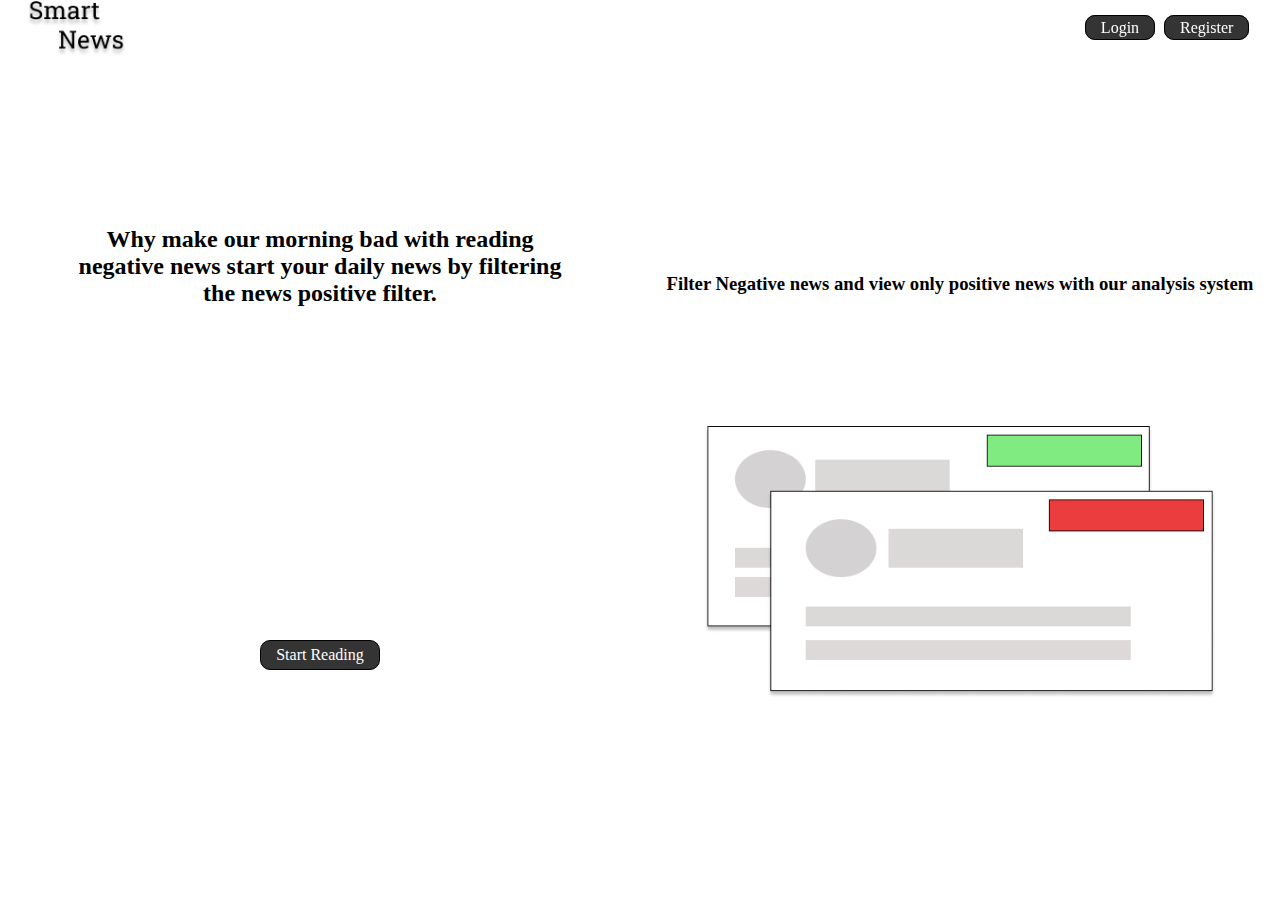
<file: index.html>
<!DOCTYPE html>
<html lang="en">
<head>
    <meta charset="UTF-8">
    <meta http-equiv="X-UA-Compatible" content="IE=edge">
    <meta name="viewport" content="width=device-width, initial-scale=1.0">
    <link rel="stylesheet" href="UI/style.css">
    <title>Document</title>
</head>
<body>

    <!--             Nav bar               -->
    <nav>
        <a href="#" id="logo"><img src="UI/static/logo.png" alt="smart news logo"></a>
        <div class="btn">
            <a href="#" id="login-btn">Login</a>
            <a href="#" id="register-btn">Register</a>
        </div>
    </nav>

    <!--          Container            -->
    <div class="container">
        <!--       container - box 1             -->
    <div class="box1">
        <h2>Why make our morning bad with reading negative news start your daily news by filtering the news positive filter.</h2>
        <a href="#">Start Reading</a>
    </div>
        <!--       container - box 2             -->
    <div class="box2">
        <h1>
            <h3>Filter Negative news and view only positive news with our analysis system</h3>
        </h1>
        <div class="box2_section2">
            <img src="UI/static/svgimage1.png">    
        </div>
        
    </div>
    </div>
</body>
</html>
</file>
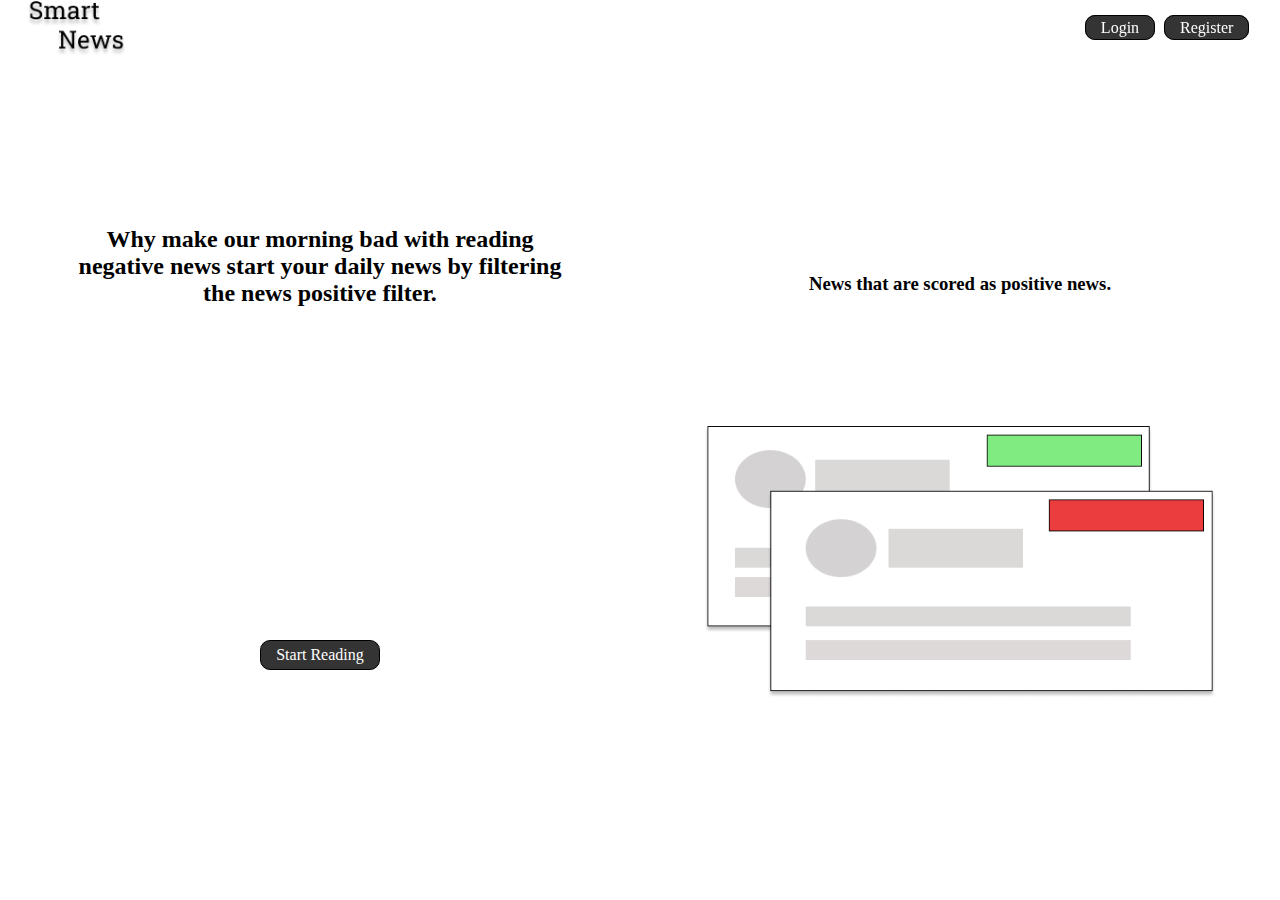
<file: UI/index.html>
<!DOCTYPE html>
<html lang="en">
<head>
    <meta charset="UTF-8">
    <meta http-equiv="X-UA-Compatible" content="IE=edge">
    <meta name="viewport" content="width=device-width, initial-scale=1.0">
    <link rel="stylesheet" href="style.css">
    <title>Document</title>
</head>
<body>

    <!--             Nav bar               -->
    <nav>
        <a href="#" id="logo"><img src="static/logo.png" alt="smart news logo"></a>
        <div class="btn">
            <a href="#" id="login-btn">Login</a>
            <a href="#" id="register-btn">Register</a>
        </div>
    </nav>

    <!--          Container            -->
    <div class="container">
        <!--       container - box 1             -->
    <div class="box1">
        <h2>Why make our morning bad with reading negative news start your daily news by filtering the news positive filter.</h2>
        <a href="#">Start Reading</a>
    </div>
        <!--       container - box 2             -->
    <div class="box2">
        <h1>
            <h3>News that are scored as positive news.</h3>
        </h1>
        <div class="box2_section2">
            <img src="static/svgimage1.png">    
        </div>
        
    </div>
    </div>
</body>
</html>
</file>
<file: UI/style.css>
*
{
    margin: 0px;
    padding: 0px;
    box-sizing: border-box;
    font-family: sans-serif Arial, Helvetica, sans-serif;
}
:root
{
    --btn-color:  #fefefe;
    --btn-background: #343434;
}
/*Nav bar css*/
nav{
    display: flex;
    justify-content: center;
    align-items: center;
    height: 55px;
    width: 100%;
    position: fixed;
}
#logo
{
    position: absolute;
    left: 2vw;
    top: 1px;
}
#logo img
{
    height: 56px;
}
.btn
{
    position: absolute;
    right: 2vw;
}
.btn a
{
    text-decoration: none;
    padding: 3px 15px;
    border: 1px solid black;
    color: var(--btn-color);
    background: var(--btn-background);
    margin-right: 5px;
    border-radius: 10px;
}
.btn a:hover
{
    color:  var(--btn-background);
    background: var(--btn-color);
}

.container
{
    width: 100%;
    height: 100vh;
    display: flex;
    flex-wrap: wrap;
}
.box1
{
    flex: 1 1 400px;
    height: 100vh;
    display: flex;
    align-items: center;
    justify-content: center;
    padding: 60px 5vw 5vw 5vw;
    flex-wrap: wrap;
}
.box1 h2
{
    flex: 1 1 100%;
    text-align: center;
}
.box1 a
{
    text-decoration: none;
    padding: 5px 15px;
    border: 1px solid black;
    border-radius: 10px;
    color: var(--btn-color);
    background: var(--btn-background);
}
.box1 a:hover
{
    color: var(--btn-background);
    background:  var(--btn-color);
}

.box2
{
    flex: 1 1 400px;
    height: 100vh;
    display: flex;
    align-items: center;
    justify-content: center;
    flex-wrap: wrap;
    padding-top: 60px;
}
.box2 h3
{
    flex: 1 1 100%;
    display: flex;
    align-items: flex-end;
    justify-content: center;
    height: 20%;
}
.box2 .box2_section2
{
    flex: 1 1 100%;
    align-self: flex-start;
    margin: 5vw;
}
.box2_section2 img
{
    width: 100%;
}
</file>
